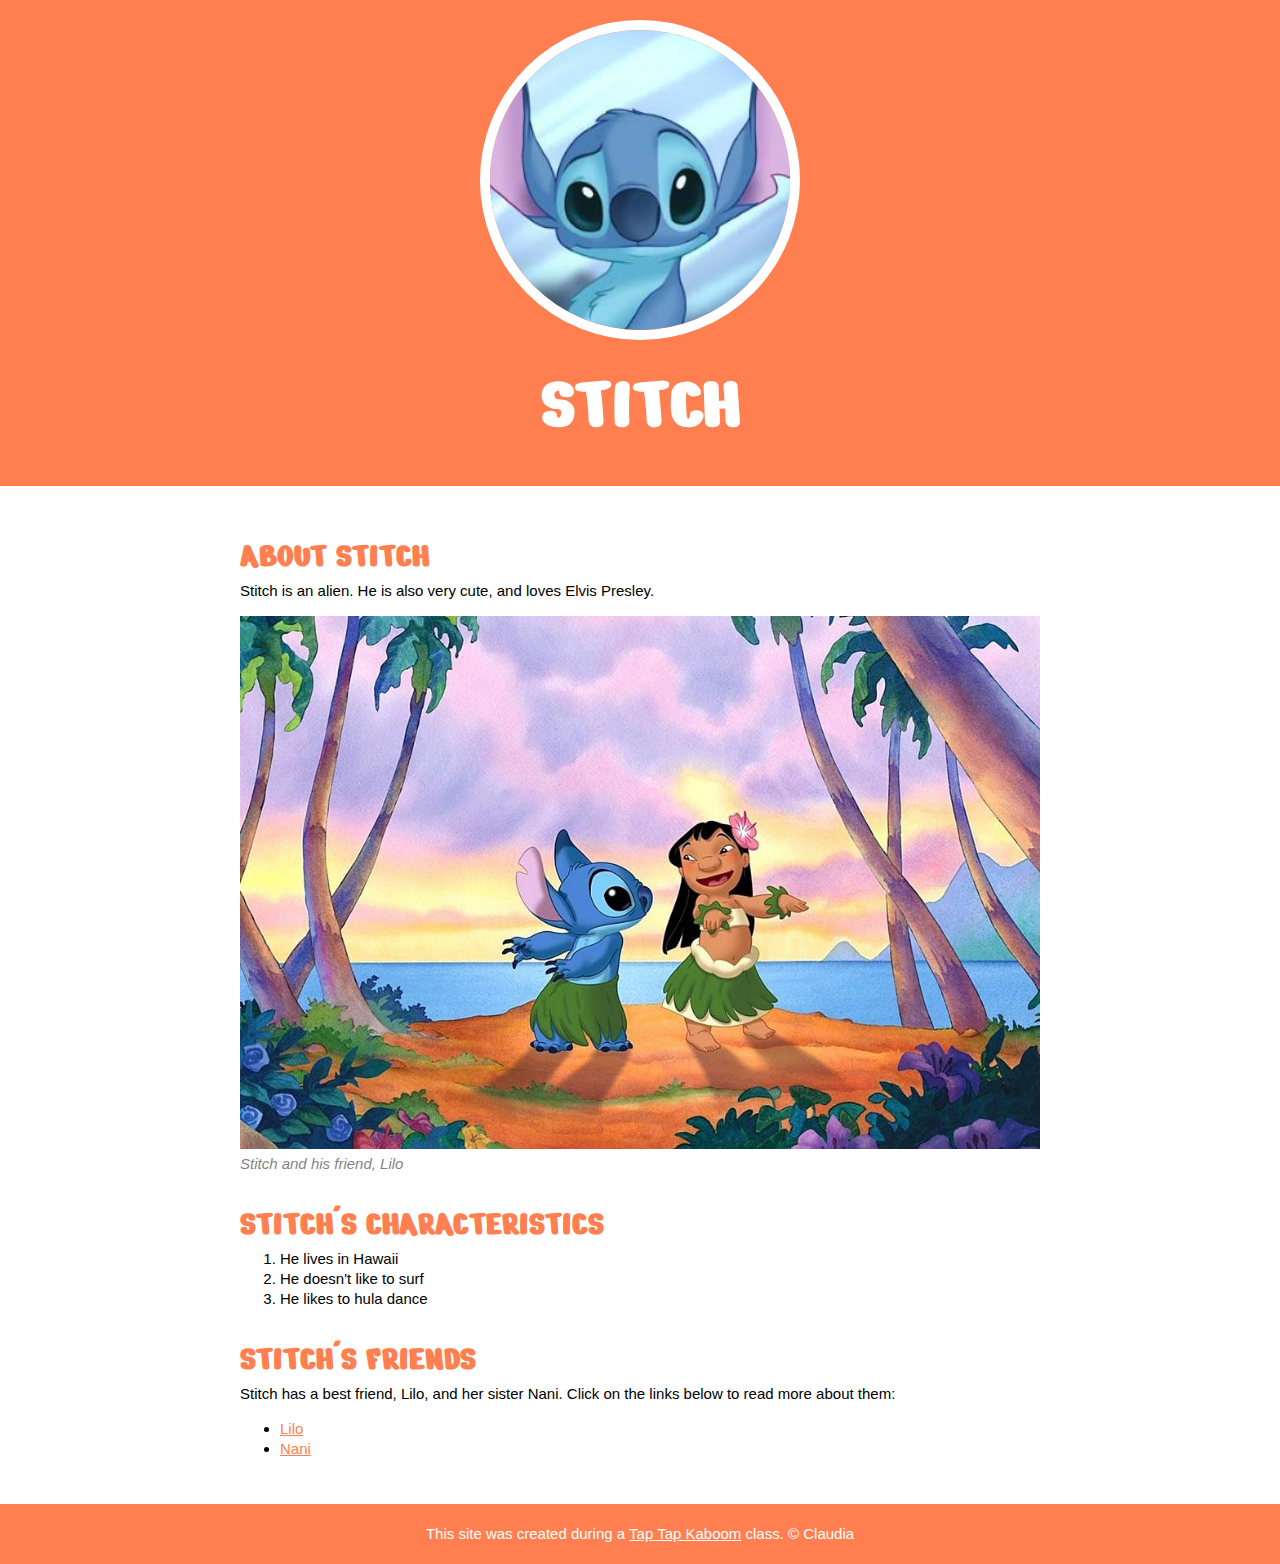
<file: index.html>
<!DOCTYPE html>
<html>
<head>
	<title>Stitch</title>
	<link rel="icon" href="img/stitch-avatar.jpeg">
	<link rel="preconnect" href="https://fonts.gstatic.com">
	<link href="https://fonts.googleapis.com/css2?family=Nerko+One&display=swap" rel="stylesheet">
	<link rel="stylesheet" type="text/css" href="css/stitch.css">
</head>
<body>
	<!-- header element -->
	<header>
		<img src="img/stitch-avatar.jpeg">
		<h1 class="uppercase">Stitch</h1>
	</header>

	<!-- main element -->
	<main>
		<h2 class="uppercase">About Stitch</h2>
		<p>Stitch is an alien. He is also very cute, and loves Elvis Presley.</p>
		<img src="img/lilo-and-stitch.jpeg">
		<p class="caption">Stitch and his friend, Lilo</p>
		<!-- characteristics -->
		<h2 class="uppercase">Stitch's Characteristics</h2>
		<ol>
			<li>He lives in Hawaii</li>
			<li>He doesn't like to surf</li>
			<li>He likes to hula dance</li>
		</ol>
		<!-- friends -->
		<h2 class="uppercase">Stitch's Friends</h2>
		<p>Stitch has a best friend, Lilo, and her sister Nani. Click on the links below to read more about them:</p>
		<ul>
			<li><a target="_blank" href="https://www.wikiwand.com/en/List_of_Lilo_%26_Stitch_characters#/Lilo_Pelekai">Lilo</a></li>
			<li><a target="_blank" href="https://www.wikiwand.com/en/List_of_Lilo_%26_Stitch_characters#/Nani_Pelekai">Nani</a></li>

		</ul>
	</main>

	<!-- footer -->
	<footer>
		<p>This site was created during a <a target="_blank" href="https://taptapkaboom.com">Tap Tap Kaboom</a> class. &copy; Claudia</p>
	</footer>
</body>
</html>
</file>
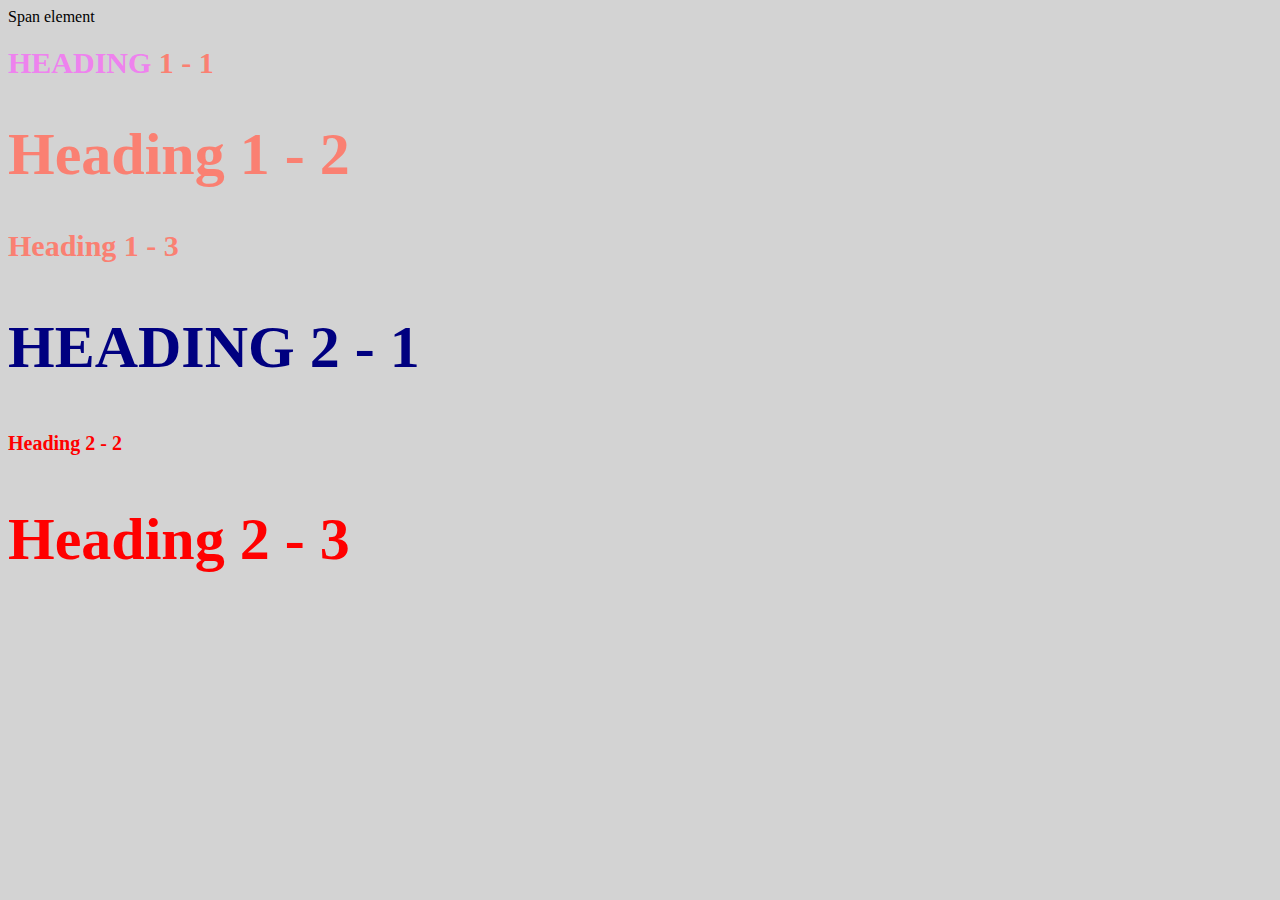
<file: style test.html>
<!DOCTYPE html>
<html>
<head>
	<title>Style test</title>
	<link rel="stylesheet" type="text/css" href="css/test.css">
</head>
<body>
	<span>Span element</span>
	<h1 class="uppercase"><span>Heading </span>1 - 1</h1>
	<h1 class="big">Heading 1 - 2</h1>
	<h1>Heading 1 - 3</h1>
	<h2 class="big uppercase">Heading 2 - 1</h2>
	<h2>Heading 2 - 2</h2>
	<h2 class="big">Heading 2 - 3</h2>

</body>
</html>
</file>
<file: css/stitch.css>
body{
	margin: 0;
	font-family: Helvetica, Arial, sans-serif;
	font-size: 15px;
	line-height: 20px;
}

header{
	background-color: coral;
	text-align: center;
	padding-top: 20px;
	padding-bottom: 20px;
}

.uppercase{
text-transform: uppercase;
}

h1, h2{
	font-family: 'Nerko One', cursive;
}

header h1{
	color: white;
	font-size: 75px;
}

header img{
	border-radius: 160px;
	width: 300px;
	border: 10px solid white
}

main{
	max-width: 800px;
	margin: 0 auto;
	padding: 20px 20px 30px;
}
main img{
	max-width: 100%;
}

h2{
	font-size: 35px;
	color: coral;
	margin: 40px 0 10px;
}

a{
	color: coral;
}
a:hover{
	color: steelblue;
}

footer{
	background-color: coral;
	text-align: center;
	color: white;
	padding: 20px;
}

footer p {
	margin: 0;
}

footer a{
	color: white;
}
footer a:hover{
	color: white;
	opacity: .5;
}

p.caption{
	font-style: italic;
	opacity: .5;
	margin-top:0;
}
</file>
<file: css/test.css>
body{
	background-color: lightgrey
}
h1{
font-size: 30px;
color: salmon;
}

h2{
font-size: 20px;
color: red;
}
.big{
font-size: 60px
}
.uppercase{
text-transform: uppercase;
}
.big.uppercase{
color: navy;
}
h1 span{
color: violet
}
</file>
